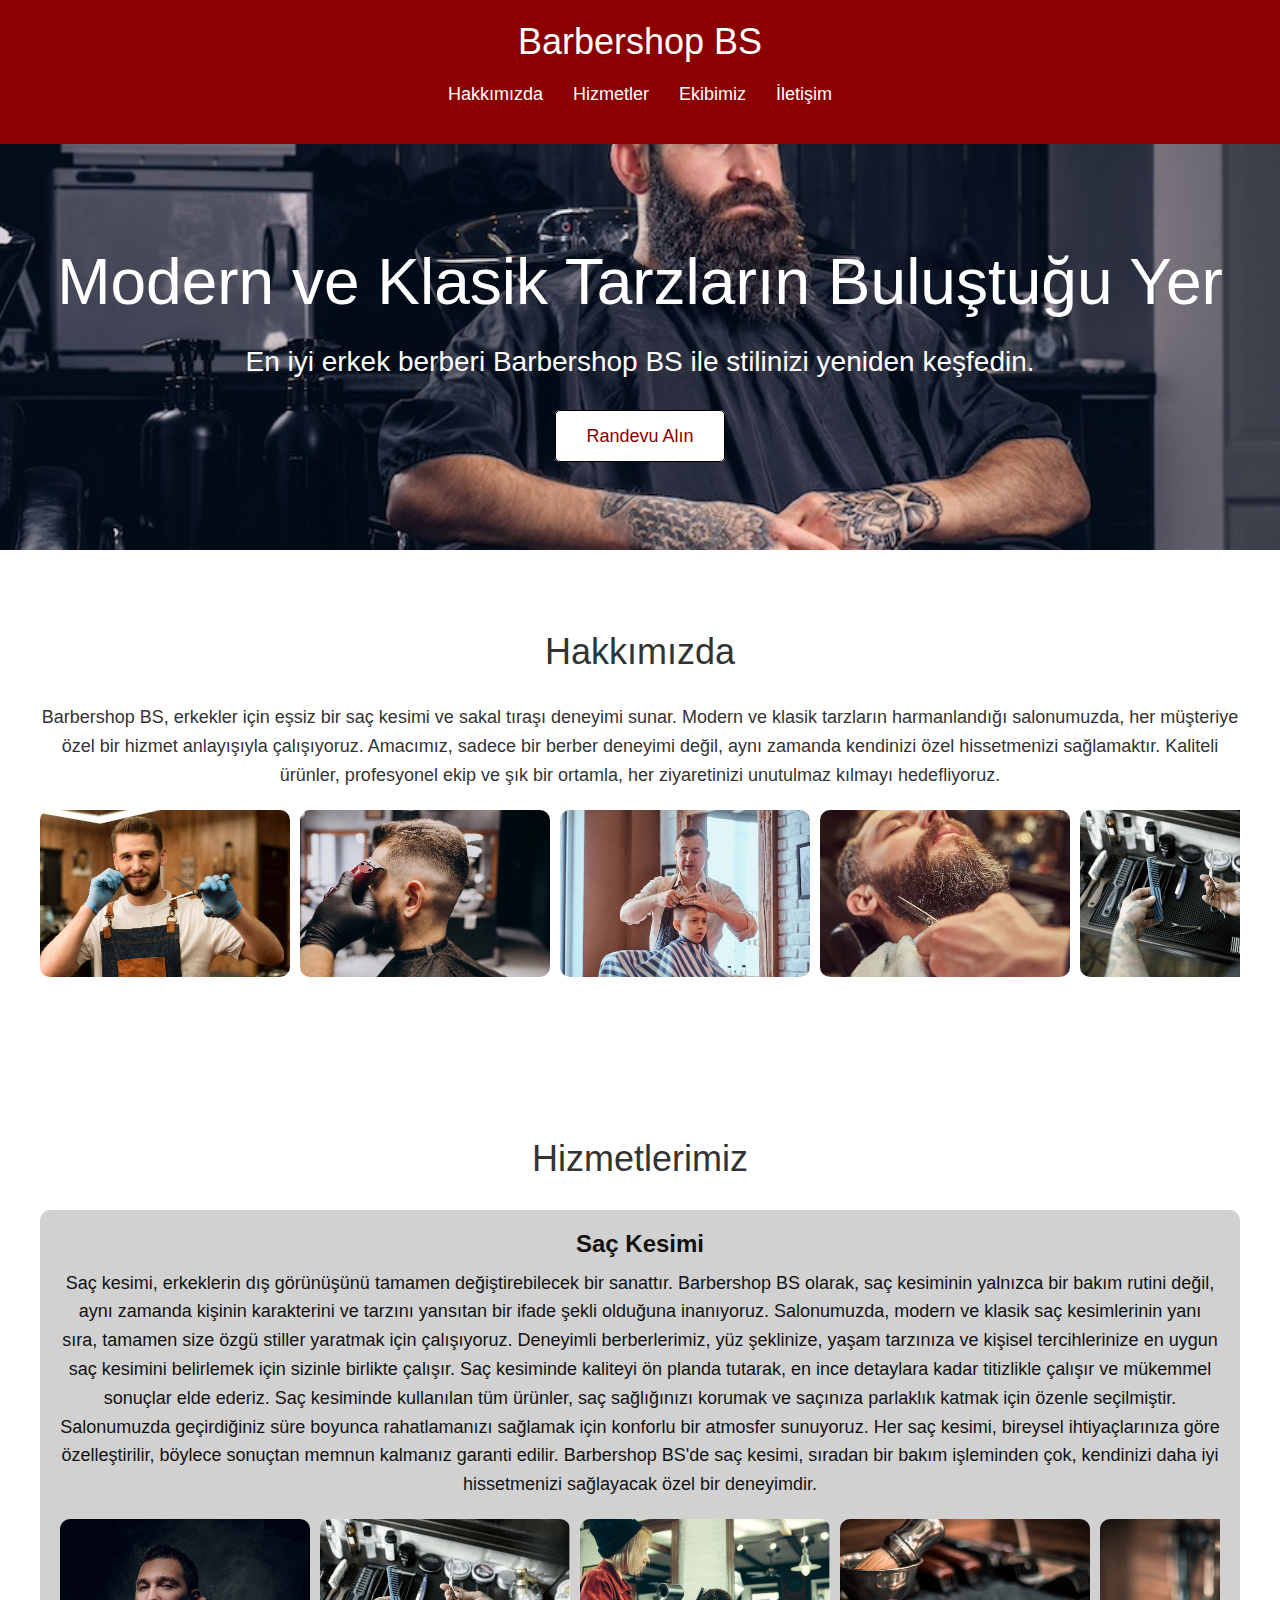
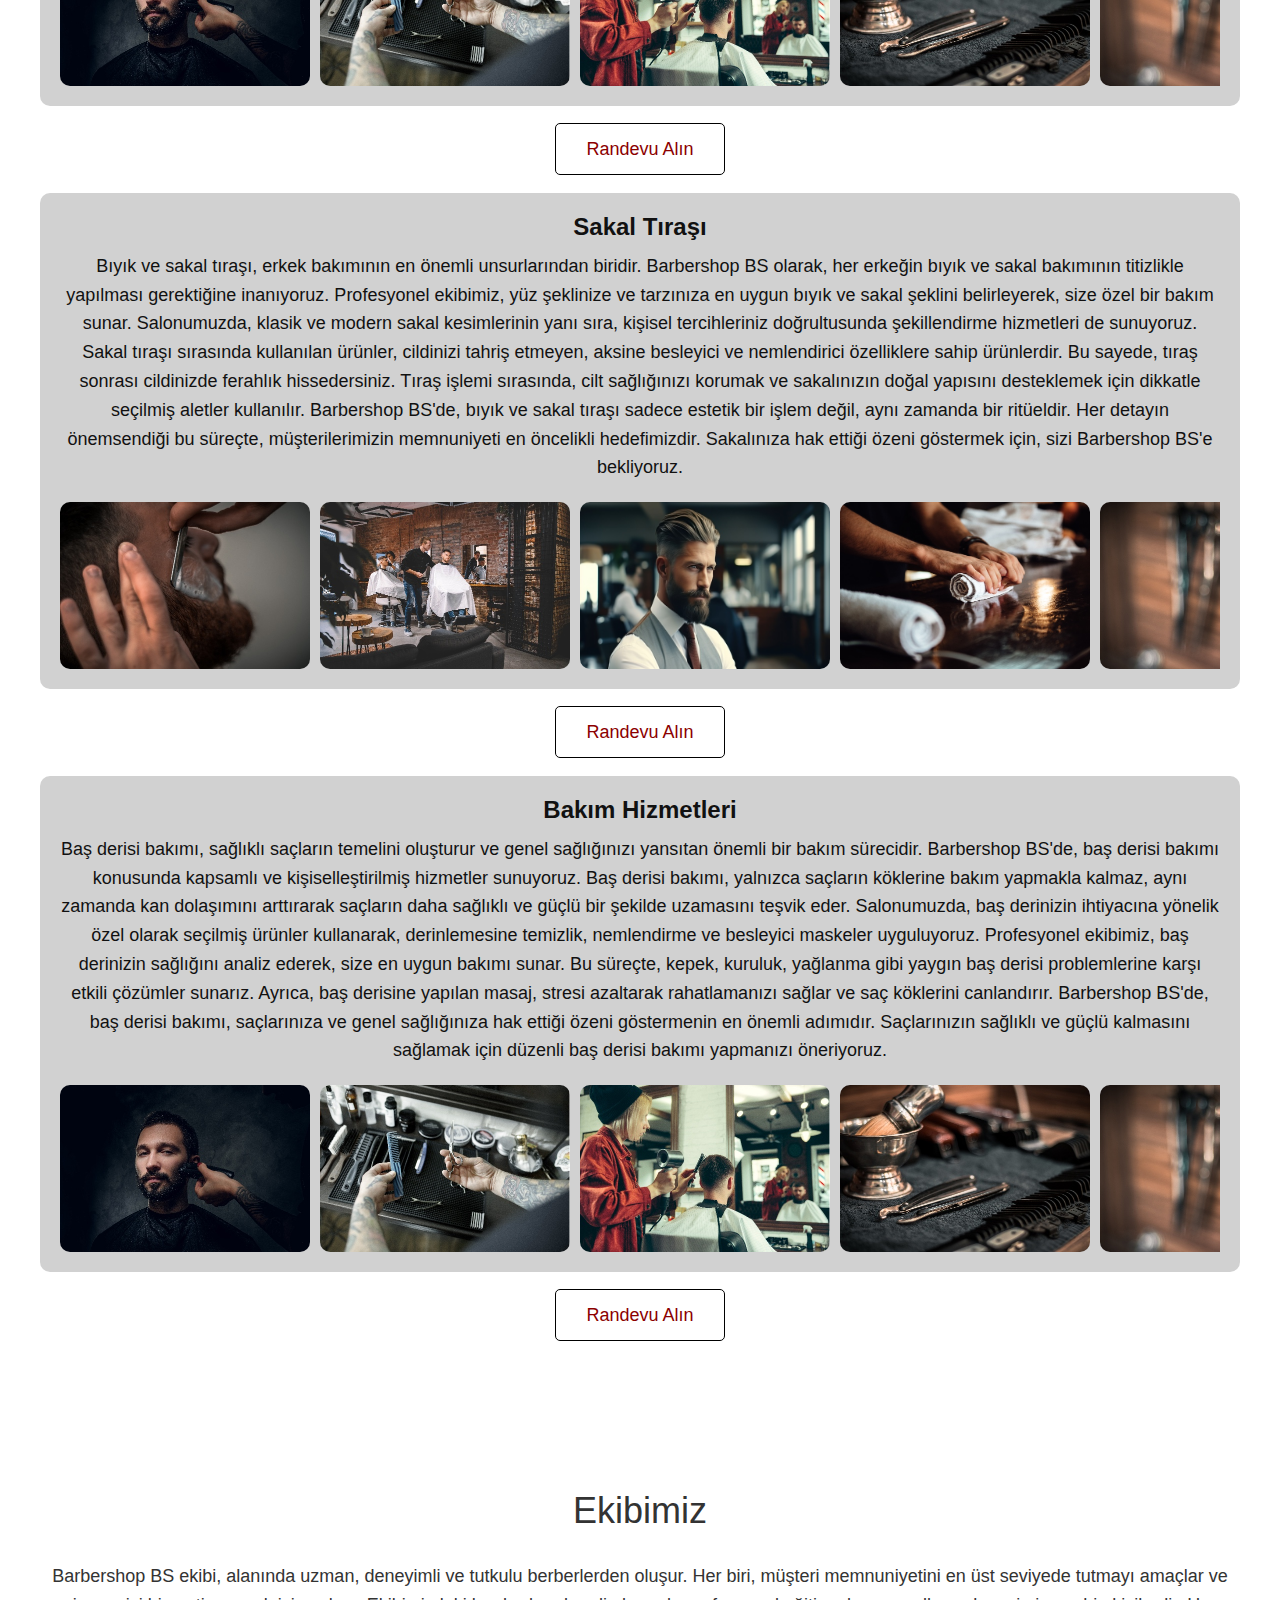
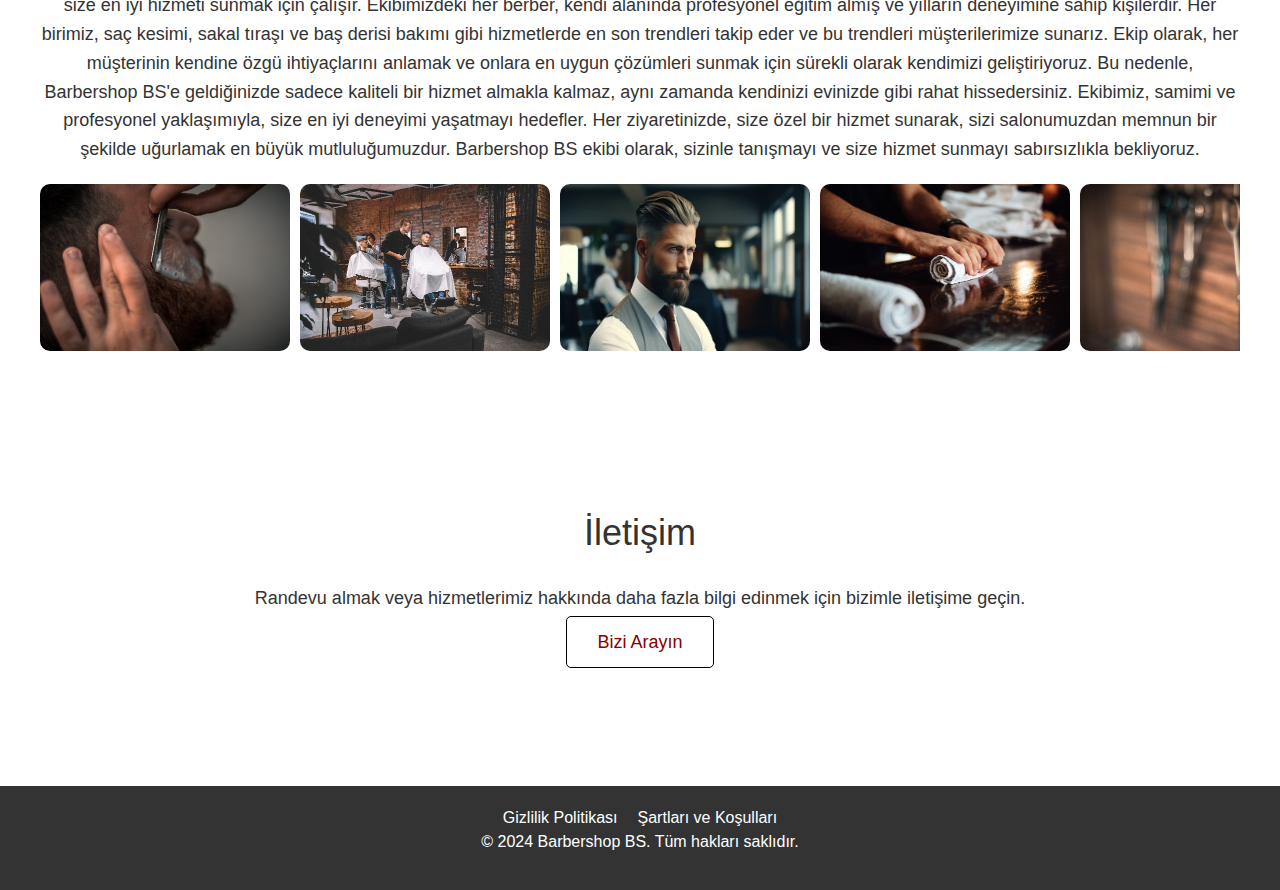
<file: index.html>
<!DOCTYPE html>
<html lang="tr">

<head>
    <meta charset="UTF-8">
    <meta name="viewport" content="width=device-width, initial-scale=1.0">
    <meta name="description"
          content="Barbershop BS, erkekler için modern ve klasik saç kesimleri, sakal tıraşı ve bakım hizmetleri sunan en iyi berber. Kaliteli hizmet, profesyonel ekip ve şık atmosferle müşteri memnuniyetini garanti ediyoruz.">
    <meta name="keywords" content="Barbershop BS, Erkek Berberi, Saç Kesimi, Sakal Tıraşı, Erkek Bakımı">
    <title>Barbershop BS - En İyi Erkek Berberi | Modern ve Klasik Tarzlar</title>
    <link rel="apple-touch-icon" sizes="180x180" href="favicon/apple-touch-icon.png">
    <link rel="icon" type="image/png" sizes="32x32" href="favicon/favicon-32x32.png">
    <link rel="icon" type="image/png" sizes="16x16" href="favicon/favicon-16x16.png">
    <link rel="manifest" href="favicon/site.webmanifest">
    <link rel="stylesheet" href="css/bootstrap.min.css">
    <link rel="stylesheet" href="css/style.css">
</head>

<body>
<header class="header">
    <div class="container">
        <a href="index.html"><h1>Barbershop BS</h1></a>
        <nav class="navbar">
            <ul>
                <li><a href="#about">Hakkımızda</a></li>
                <li><a href="#services">Hizmetler</a></li>
                <li><a href="#team">Ekibimiz</a></li>
                <li><a href="#contact">İletişim</a></li>
            </ul>
        </nav>
    </div>
</header>

<section class="hero">
    <div class="container">
        <h2>Modern ve Klasik Tarzların Buluştuğu Yer</h2>
        <p>En iyi erkek berberi Barbershop BS ile stilinizi yeniden keşfedin.</p>
        <a href="form.html" class="cta-btn">Randevu Alın</a>
    </div>
</section>

<section id="about" class="about">
    <div class="container">
        <h2>Hakkımızda</h2>
        <p>Barbershop BS, erkekler için eşsiz bir saç kesimi ve sakal tıraşı deneyimi sunar. Modern ve klasik tarzların
            harmanlandığı salonumuzda, her müşteriye özel bir hizmet anlayışıyla çalışıyoruz. Amacımız, sadece bir
            berber deneyimi değil, aynı zamanda kendinizi özel hissetmenizi sağlamaktır. Kaliteli ürünler, profesyonel
            ekip ve şık bir ortamla, her ziyaretinizi unutulmaz kılmayı hedefliyoruz.</p>
        <div class="gallery">
            <img src="img/2.jpg" alt="Gallery Image 1">
            <img src="img/3.jpg" alt="Gallery Image 2">
            <img src="img/4.jpg" alt="Gallery Image 3">
            <img src="img/5.jpg" alt="Gallery Image 1">
            <img src="img/10.jpg" alt="Gallery Image 2">
            <img src="img/6.jpg" alt="Gallery Image 3">

        </div>
    </div>
</section>

<section id="services" class="services">
    <div class="container">
        <h2>Hizmetlerimiz</h2>
        <div class="service-item">
            <h3>Saç Kesimi</h3>
            <p>Saç kesimi, erkeklerin dış görünüşünü tamamen değiştirebilecek bir sanattır. Barbershop BS olarak, saç
                kesiminin yalnızca bir bakım rutini değil, aynı zamanda kişinin karakterini ve tarzını yansıtan bir
                ifade şekli olduğuna inanıyoruz. Salonumuzda, modern ve klasik saç kesimlerinin yanı sıra, tamamen size
                özgü stiller yaratmak için çalışıyoruz. Deneyimli berberlerimiz, yüz şeklinize, yaşam tarzınıza ve
                kişisel tercihlerinize en uygun saç kesimini belirlemek için sizinle birlikte çalışır. Saç kesiminde
                kaliteyi ön planda tutarak, en ince detaylara kadar titizlikle çalışır ve mükemmel sonuçlar elde ederiz.
                Saç kesiminde kullanılan tüm ürünler, saç sağlığınızı korumak ve saçınıza parlaklık katmak için özenle
                seçilmiştir. Salonumuzda geçirdiğiniz süre boyunca rahatlamanızı sağlamak için konforlu bir atmosfer
                sunuyoruz. Her saç kesimi, bireysel ihtiyaçlarınıza göre özelleştirilir, böylece sonuçtan memnun
                kalmanız garanti edilir. Barbershop BS'de saç kesimi, sıradan bir bakım işleminden çok, kendinizi daha
                iyi hissetmenizi sağlayacak özel bir deneyimdir.</p>
            <div class="gallery">
                <img src="img/7.jpg" alt="Gallery Image 1">
                <img src="img/10.jpg" alt="Gallery Image 2">
                <img src="img/11.jpg" alt="Gallery Image 3">
                <img src="img/12.jpg" alt="Gallery Image 1">
                <img src="img/13.jpg" alt="Gallery Image 2">
                <img src="img/7.jpg" alt="Gallery Image 3">
            </div>
        </div>
        <a href="tariffs.html" class="cta-btn">Randevu Alın</a>

        <div class="service-item">
            <h3>Sakal Tıraşı</h3>
            <p>Bıyık ve sakal tıraşı, erkek bakımının en önemli unsurlarından biridir. Barbershop BS olarak, her erkeğin
                bıyık ve sakal bakımının titizlikle yapılması gerektiğine inanıyoruz. Profesyonel ekibimiz, yüz
                şeklinize ve tarzınıza en uygun bıyık ve sakal şeklini belirleyerek, size özel bir bakım sunar.
                Salonumuzda, klasik ve modern sakal kesimlerinin yanı sıra, kişisel tercihleriniz doğrultusunda
                şekillendirme hizmetleri de sunuyoruz. Sakal tıraşı sırasında kullanılan ürünler, cildinizi tahriş
                etmeyen, aksine besleyici ve nemlendirici özelliklere sahip ürünlerdir. Bu sayede, tıraş sonrası
                cildinizde ferahlık hissedersiniz. Tıraş işlemi sırasında, cilt sağlığınızı korumak ve sakalınızın doğal
                yapısını desteklemek için dikkatle seçilmiş aletler kullanılır. Barbershop BS'de, bıyık ve sakal tıraşı
                sadece estetik bir işlem değil, aynı zamanda bir ritüeldir. Her detayın önemsendiği bu süreçte,
                müşterilerimizin memnuniyeti en öncelikli hedefimizdir. Sakalınıza hak ettiği özeni göstermek için, sizi
                Barbershop BS'e bekliyoruz.</p>
            <div class="gallery">
                <img src="img/14.jpg" alt="Gallery Image 1">
                <img src="img/15.jpg" alt="Gallery Image 2">
                <img src="img/16.jpg" alt="Gallery Image 3">
                <img src="img/17.jpg" alt="Gallery Image 1">
                <img src="img/13.jpg" alt="Gallery Image 2">
                <img src="img/11.jpg" alt="Gallery Image 3">
            </div>
        </div>
        <a href="tariffs.html" class="cta-btn">Randevu Alın</a>

        <div class="service-item">
            <h3>Bakım Hizmetleri</h3>
            <p>Baş derisi bakımı, sağlıklı saçların temelini oluşturur ve genel sağlığınızı yansıtan önemli bir bakım
                sürecidir. Barbershop BS'de, baş derisi bakımı konusunda kapsamlı ve kişiselleştirilmiş hizmetler
                sunuyoruz. Baş derisi bakımı, yalnızca saçların köklerine bakım yapmakla kalmaz, aynı zamanda kan
                dolaşımını arttırarak saçların daha sağlıklı ve güçlü bir şekilde uzamasını teşvik eder. Salonumuzda,
                baş derinizin ihtiyacına yönelik özel olarak seçilmiş ürünler kullanarak, derinlemesine temizlik,
                nemlendirme ve besleyici maskeler uyguluyoruz. Profesyonel ekibimiz, baş derinizin sağlığını analiz
                ederek, size en uygun bakımı sunar. Bu süreçte, kepek, kuruluk, yağlanma gibi yaygın baş derisi
                problemlerine karşı etkili çözümler sunarız. Ayrıca, baş derisine yapılan masaj, stresi azaltarak
                rahatlamanızı sağlar ve saç köklerini canlandırır. Barbershop BS'de, baş derisi bakımı, saçlarınıza ve
                genel sağlığınıza hak ettiği özeni göstermenin en önemli adımıdır. Saçlarınızın sağlıklı ve güçlü
                kalmasını sağlamak için düzenli baş derisi bakımı yapmanızı öneriyoruz.</p>
            <div class="gallery">
                <img src="img/7.jpg" alt="Gallery Image 1">
                <img src="img/10.jpg" alt="Gallery Image 2">
                <img src="img/11.jpg" alt="Gallery Image 3">
                <img src="img/12.jpg" alt="Gallery Image 1">
                <img src="img/13.jpg" alt="Gallery Image 2">
                <img src="img/7.jpg" alt="Gallery Image 3">
            </div>
        </div>
        <a href="tariffs.html" class="cta-btn">Randevu Alın</a>
    </div>
</section>

<section id="team" class="team">
    <div class="container">
        <h2>Ekibimiz</h2>
        <p>Barbershop BS ekibi, alanında uzman, deneyimli ve tutkulu berberlerden oluşur. Her biri, müşteri
            memnuniyetini en üst seviyede tutmayı amaçlar ve size en iyi hizmeti sunmak için çalışır. Ekibimizdeki her
            berber, kendi alanında profesyonel eğitim almış ve yılların deneyimine sahip kişilerdir. Her birimiz, saç
            kesimi, sakal tıraşı ve baş derisi bakımı gibi hizmetlerde en son trendleri takip eder ve bu trendleri
            müşterilerimize sunarız. Ekip olarak, her müşterinin kendine özgü ihtiyaçlarını anlamak ve onlara en uygun
            çözümleri sunmak için sürekli olarak kendimizi geliştiriyoruz. Bu nedenle, Barbershop BS'e geldiğinizde
            sadece kaliteli bir hizmet almakla kalmaz, aynı zamanda kendinizi evinizde gibi rahat hissedersiniz.
            Ekibimiz, samimi ve profesyonel yaklaşımıyla, size en iyi deneyimi yaşatmayı hedefler. Her ziyaretinizde,
            size özel bir hizmet sunarak, sizi salonumuzdan memnun bir şekilde uğurlamak en büyük mutluluğumuzdur.
            Barbershop BS ekibi olarak, sizinle tanışmayı ve size hizmet sunmayı sabırsızlıkla bekliyoruz.</p>
        <div class="gallery">
            <img src="img/14.jpg" alt="Gallery Image 1">
            <img src="img/15.jpg" alt="Gallery Image 2">
            <img src="img/16.jpg" alt="Gallery Image 3">
            <img src="img/17.jpg" alt="Gallery Image 1">
            <img src="img/13.jpg" alt="Gallery Image 2">
            <img src="img/11.jpg" alt="Gallery Image 3">
        </div>
    </div>
</section>

<section id="contact" class="contact">
    <div class="container">
        <h2>İletişim</h2>
        <p>Randevu almak veya hizmetlerimiz hakkında daha fazla bilgi edinmek için bizimle iletişime geçin.</p>
        <a href="form.html" class="cta-btn">Bizi Arayın</a>
    </div>
</section>

<footer class="footer">
    <div class="container">
        <div class="d-flex justify-content-center">
            <a href="policy.html">Gizlilik Politikası</a>
            <a href="terms.html">Şartları ve Koşulları</a>
        </div>
        <p>&copy; 2024 Barbershop BS. Tüm hakları saklıdır.</p>
    </div>
</footer>
</body>
<script type="application/ld+json">
    {
        "@context": "https://schema.org",
        "@type": "Organization",
        "name": "Barbershop BS",
        "url": "",
        "logo": "/img/logo.png"
    }
</script>
<script type="application/ld+json">
    {
        "@context": "https://schema.org",
        "@type": "WPHeader",
        "headline": "Barbershop BS",
        "description": "Barbershop BS, erkekler için modern ve klasik saç kesimleri, sakal tıraşı ve bakım hizmetleri sunan en iyi berber. Kaliteli hizmet, profesyonel ekip ve şık atmosferle müşteri memnuniyetini garanti ediyoruz.",
        "url": "",
        "publisher": {
            "@type": "Organization",
            "name": "Barbershop BS",
            "logo": {
                "@type": "ImageObject",
                "url": "/img/logo.png"
            }
        }
    }
</script>
<script type="application/ld+json">
    {
        "@context": "https://schema.org",
        "@type": "WebPage",
        "name": "Barbershop BS",
        "description": "Barbershop BS, erkekler için modern ve klasik saç kesimleri, sakal tıraşı ve bakım hizmetleri sunan en iyi berber. Kaliteli hizmet, profesyonel ekip ve şık atmosferle müşteri memnuniyetini garanti ediyoruz.",
        "publisher": {
            "@type": "Organization",
            "name": "Barbershop BS"
        },
        "license": "A license document that applies to this content, typically indicated by URL"
    }
</script>
<script type="application/ld+json">
    {
        "@context": "https://schema.org",
        "@type": "SiteNavigationElement",
        "name": "Main Navigation",
        "url": "",
        "hasPart": [
            {
                "@type": "WebPage",
                "name": "Home",
                "url": ""
            },
            {
                "@type": "WebPage",
                "name": "Tariffs",
                "url": "/tariffs.html"
            },
            {
                "@type": "WebPage",
                "name": "Form",
                "url": "/form.html"
            },
            {
                "@type": "WebPage",
                "name": "Privacy Policy",
                "url": "/policy.html"
            },
            {
                "@type": "WebPage",
                "name": "Terms of use",
                "url": "/terms.html"
            }
        ]
    }
</script>
</html>
</file>
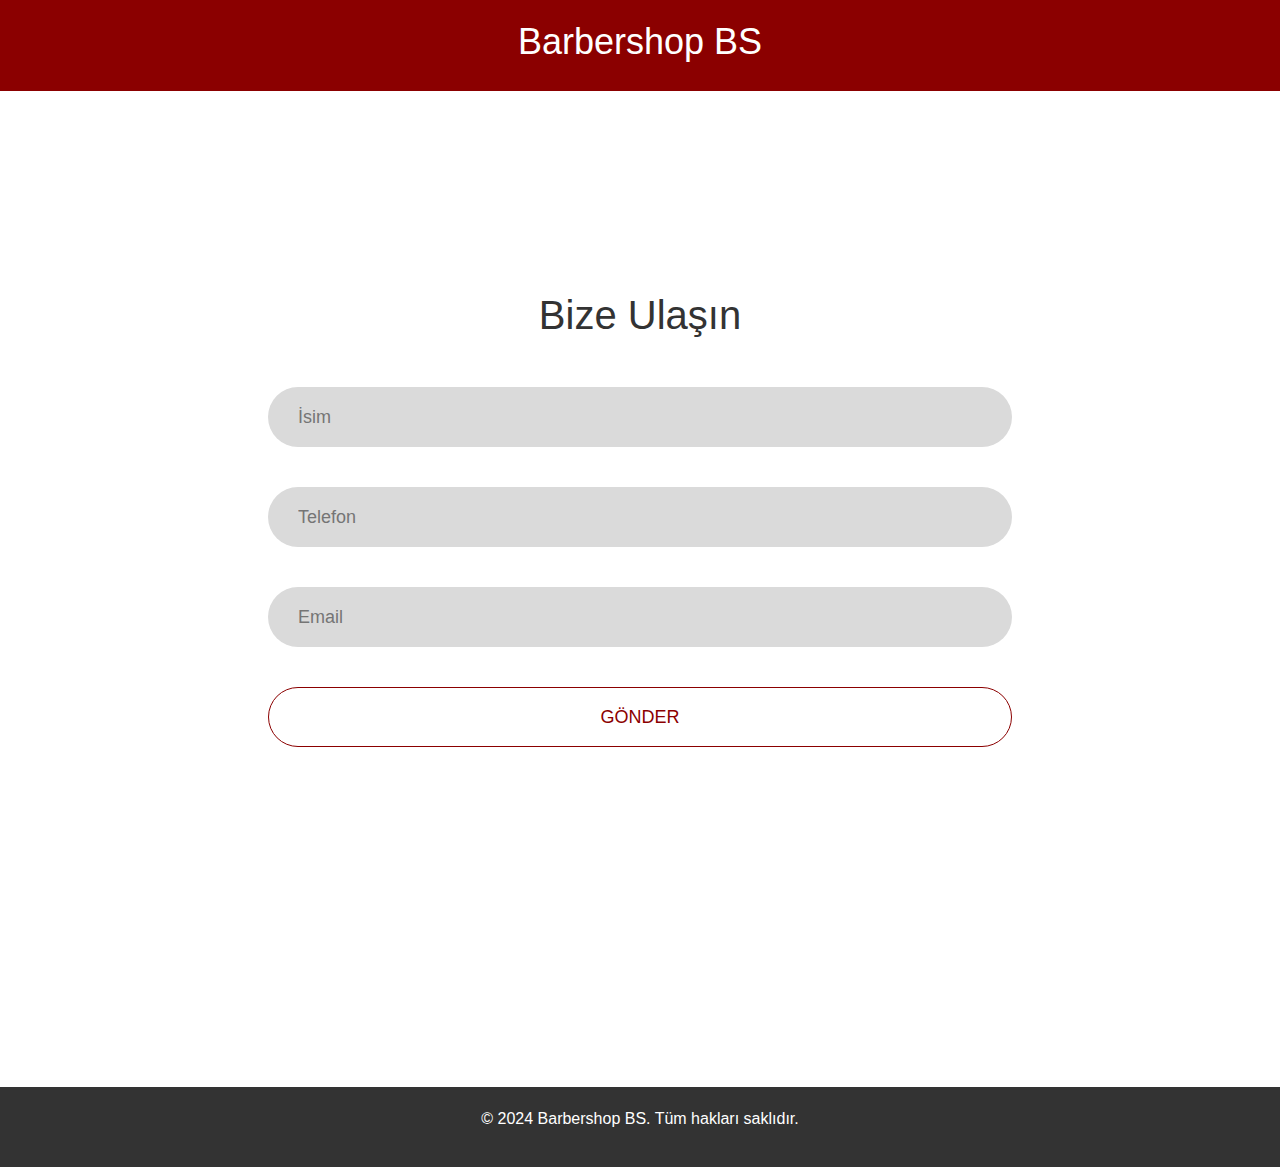
<file: form.html>
<!DOCTYPE html>
<html lang="tr">

<head>
    <meta charset="UTF-8">
    <meta name="viewport" content="width=device-width, initial-scale=1.0">
    <meta name="description"
          content="Barbershop BS, erkekler için modern ve klasik saç kesimleri, sakal tıraşı ve bakım hizmetleri sunan en iyi berber. Kaliteli hizmet, profesyonel ekip ve şık atmosferle müşteri memnuniyetini garanti ediyoruz.">
    <meta name="keywords" content="Barbershop BS, Erkek Berberi, Saç Kesimi, Sakal Tıraşı, Erkek Bakımı">
    <title>Barbershop BS - En İyi Erkek Berberi | Modern ve Klasik Tarzlar</title>
    <link rel="apple-touch-icon" sizes="180x180" href="favicon/apple-touch-icon.png">
    <link rel="icon" type="image/png" sizes="32x32" href="favicon/favicon-32x32.png">
    <link rel="icon" type="image/png" sizes="16x16" href="favicon/favicon-16x16.png">
    <link rel="manifest" href="favicon/site.webmanifest">
    <link rel="stylesheet" href="css/bootstrap.min.css">
    <link rel="stylesheet" href="css/style.css">
</head>

<body>
<header class="header">
    <div class="container">
        <a href="index.html"><h1>Barbershop BS</h1></a>
    </div>
</header>

<section id="services" class="services tariffs">
    <div class="container">
        <h1 class="check_text text-center">Bize Ulaşın</h1>
        <div class="contact_section2">
            <div class="form-contact">
                <div id="successMessage" class="success_message" style="display: none;">İstek başarıyla gönderildi!</div>
                <form id="contactForm">
                    <div class="input_wrapper">
                        <input type="text" class="address_text" placeholder="İsim" name="name" required>
                    </div>
                    <div class="input_wrapper">
                        <input type="tel" class="address_text" placeholder="Telefon" name="telephone" required>
                    </div>
                    <div class="input_wrapper">
                        <input type="email" class="address_text" placeholder="Email" name="email" required>
                    </div>
                    <button type="submit" class="sub_bt">GÖNDER</button>
                </form>
            </div>
        </div>
    </div>
</section>

<footer class="footer">
    <div class="container">
        <p>&copy; 2024 Barbershop BS. Tüm hakları saklıdır.</p>
    </div>
</footer>
</body>
<script type="application/ld+json">
    {
        "@context": "https://schema.org",
        "@type": "Organization",
        "name": "Barbershop BS",
        "url": "",
        "logo": "/img/logo.png"
    }
</script>
<script type="application/ld+json">
    {
        "@context": "https://schema.org",
        "@type": "WPHeader",
        "headline": "Barbershop BS",
        "description": "Barbershop BS, erkekler için modern ve klasik saç kesimleri, sakal tıraşı ve bakım hizmetleri sunan en iyi berber. Kaliteli hizmet, profesyonel ekip ve şık atmosferle müşteri memnuniyetini garanti ediyoruz.",
        "url": "",
        "publisher": {
            "@type": "Organization",
            "name": "Barbershop BS",
            "logo": {
                "@type": "ImageObject",
                "url": "/img/logo.png"
            }
        }
    }
</script>
<script type="application/ld+json">
    {
        "@context": "https://schema.org",
        "@type": "WebPage",
        "name": "Barbershop BS",
        "description": "Barbershop BS, erkekler için modern ve klasik saç kesimleri, sakal tıraşı ve bakım hizmetleri sunan en iyi berber. Kaliteli hizmet, profesyonel ekip ve şık atmosferle müşteri memnuniyetini garanti ediyoruz.",
        "publisher": {
            "@type": "Organization",
            "name": "Barbershop BS"
        },
        "license": "A license document that applies to this content, typically indicated by URL"
    }
</script>
<script type="application/ld+json">
    {
        "@context": "https://schema.org",
        "@type": "SiteNavigationElement",
        "name": "Main Navigation",
        "url": "",
        "hasPart": [
            {
                "@type": "WebPage",
                "name": "Home",
                "url": ""
            },
            {
                "@type": "WebPage",
                "name": "Tariffs",
                "url": "/tariffs.html"
            },
            {
                "@type": "WebPage",
                "name": "Form",
                "url": "/form.html"
            },
            {
                "@type": "WebPage",
                "name": "Privacy Policy",
                "url": "/policy.html"
            },
            {
                "@type": "WebPage",
                "name": "Terms of use",
                "url": "/terms.html"
            }
        ]
    }
</script>
</html>
</file>
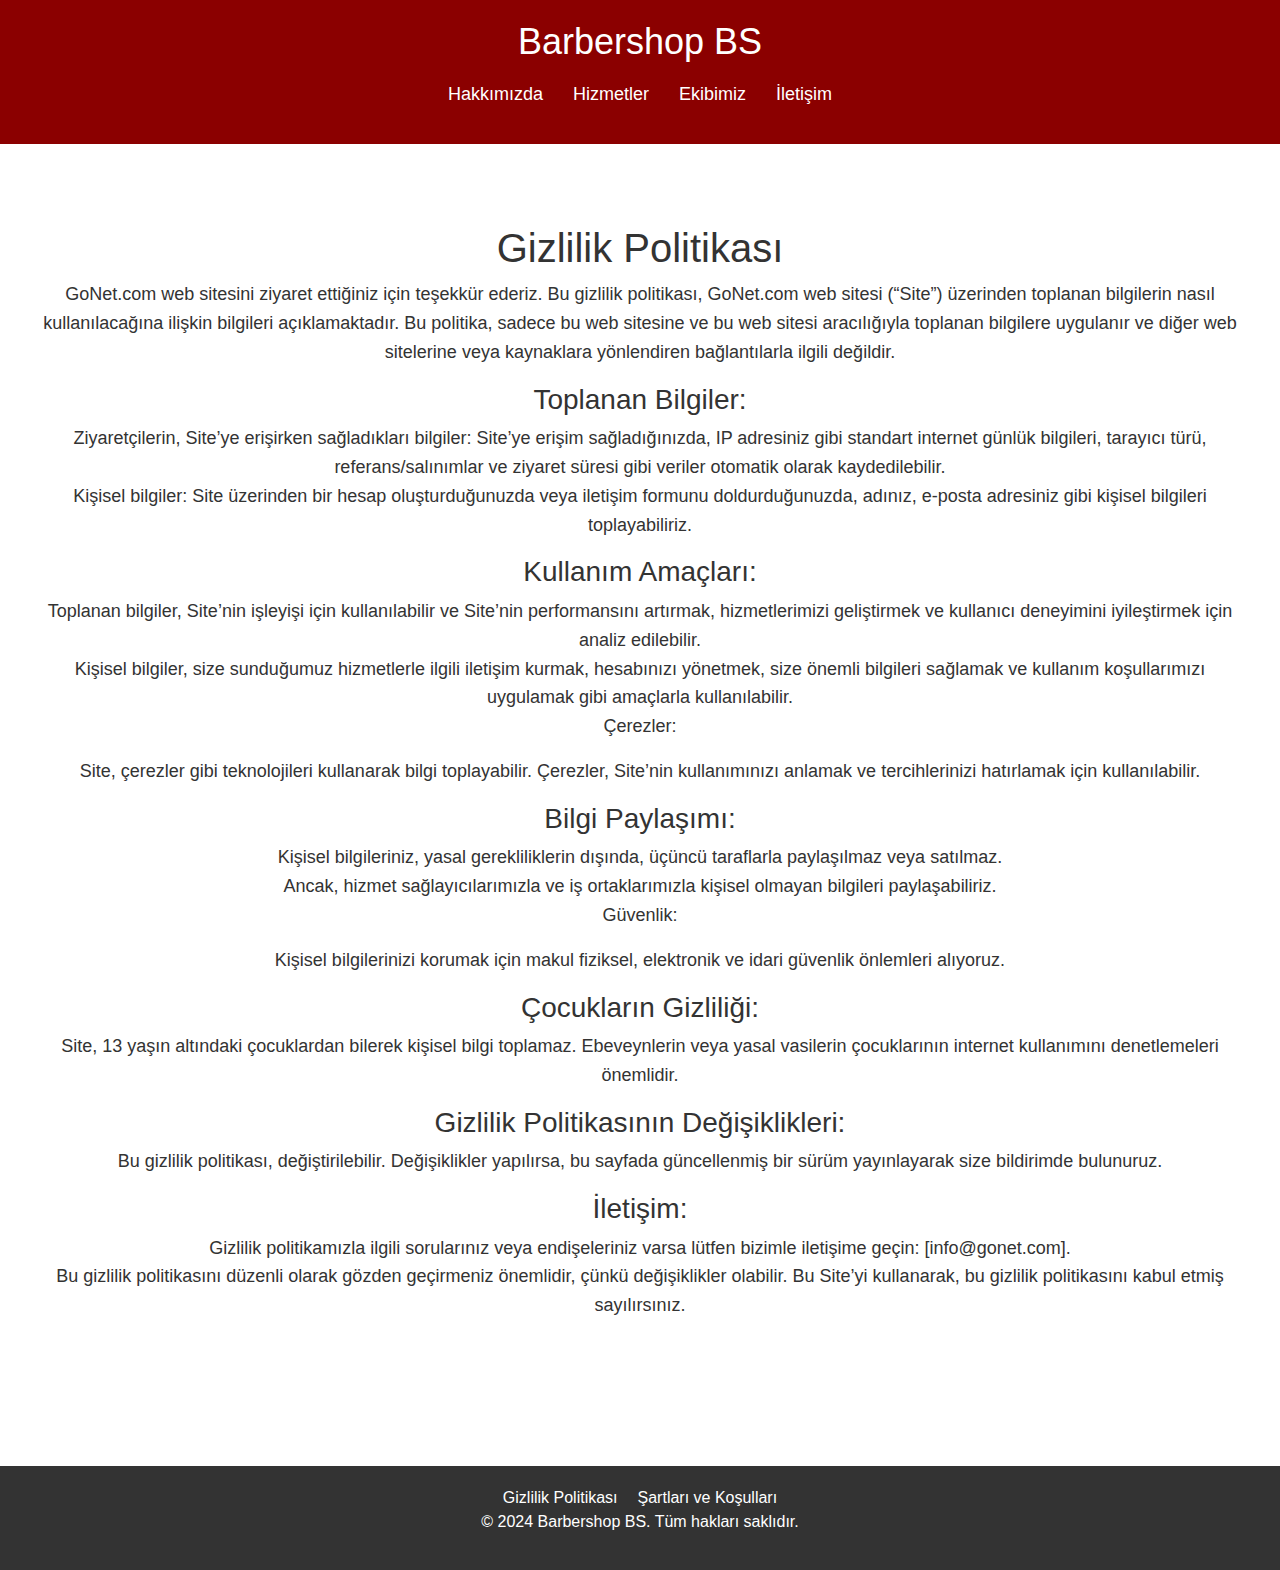
<file: policy.html>
<!DOCTYPE html>
<html lang="tr">

<head>
    <meta charset="UTF-8">
    <meta name="viewport" content="width=device-width, initial-scale=1.0">
    <meta name="description"
          content="Barbershop BS, erkekler için modern ve klasik saç kesimleri, sakal tıraşı ve bakım hizmetleri sunan en iyi berber. Kaliteli hizmet, profesyonel ekip ve şık atmosferle müşteri memnuniyetini garanti ediyoruz.">
    <meta name="keywords" content="Barbershop BS, Erkek Berberi, Saç Kesimi, Sakal Tıraşı, Erkek Bakımı">
    <title>Barbershop BS - En İyi Erkek Berberi | Modern ve Klasik Tarzlar</title>
    <link rel="apple-touch-icon" sizes="180x180" href="favicon/apple-touch-icon.png">
    <link rel="icon" type="image/png" sizes="32x32" href="favicon/favicon-32x32.png">
    <link rel="icon" type="image/png" sizes="16x16" href="favicon/favicon-16x16.png">
    <link rel="manifest" href="favicon/site.webmanifest">
    <link rel="stylesheet" href="css/bootstrap.min.css">
    <link rel="stylesheet" href="css/style.css">
</head>

<body>
<header class="header">
    <div class="container">
        <a href="index.html"><h1>Barbershop BS</h1></a>
        <nav class="navbar">
            <ul>
                <li><a href="index.html#about">Hakkımızda</a></li>
                <li><a href="index.html#services">Hizmetler</a></li>
                <li><a href="index.html#team">Ekibimiz</a></li>
                <li><a href="index.html#contact">İletişim</a></li>
            </ul>
        </nav>
    </div>
</header>

<section class="about">
    <div class="container">
        <h1>Gizlilik Politikası</h1>
        <p>
            GoNet.com web sitesini ziyaret ettiğiniz için teşekkür ederiz. Bu gizlilik politikası,
            GoNet.com web sitesi (“Site”) üzerinden toplanan bilgilerin nasıl kullanılacağına ilişkin
            bilgileri açıklamaktadır. Bu politika, sadece bu web sitesine ve bu web sitesi aracılığıyla toplanan
            bilgilere uygulanır ve diğer web sitelerine veya kaynaklara yönlendiren bağlantılarla ilgili değildir.</p>
        <h3>
            Toplanan Bilgiler:</h3>
        <p>
            Ziyaretçilerin, Site’ye erişirken sağladıkları bilgiler: Site’ye erişim sağladığınızda, IP adresiniz gibi
            standart internet günlük bilgileri, tarayıcı türü, referans/salınımlar ve ziyaret süresi gibi veriler
            otomatik olarak kaydedilebilir.<br>Kişisel bilgiler: Site üzerinden bir hesap oluşturduğunuzda veya iletişim
            formunu doldurduğunuzda, adınız, e-posta adresiniz gibi kişisel bilgileri toplayabiliriz.<br>
        </p>
        <h3>Kullanım Amaçları:</h3>
        <p>
            Toplanan bilgiler, Site’nin işleyişi için kullanılabilir ve Site’nin performansını artırmak, hizmetlerimizi
            geliştirmek ve kullanıcı deneyimini iyileştirmek için analiz edilebilir.<br>Kişisel bilgiler, size
            sunduğumuz hizmetlerle ilgili iletişim kurmak, hesabınızı yönetmek, size önemli bilgileri sağlamak ve
            kullanım koşullarımızı uygulamak gibi amaçlarla kullanılabilir.<br>Çerezler:</p>
        <p>
            Site, çerezler gibi teknolojileri kullanarak bilgi toplayabilir. Çerezler, Site’nin kullanımınızı anlamak ve
            tercihlerinizi hatırlamak için kullanılabilir.<br></p>
        <h3>Bilgi Paylaşımı:</h3>
        <p>
            Kişisel bilgileriniz, yasal gerekliliklerin dışında, üçüncü taraflarla paylaşılmaz veya satılmaz.<br>Ancak,
            hizmet sağlayıcılarımızla ve iş ortaklarımızla kişisel olmayan bilgileri paylaşabiliriz.<br>Güvenlik:</p>
        <p>
            Kişisel bilgilerinizi korumak için makul fiziksel, elektronik ve idari güvenlik önlemleri alıyoruz.<br></p>
        <h3>Çocukların Gizliliği:</h3>
        <p>
            Site, 13 yaşın altındaki çocuklardan bilerek kişisel bilgi toplamaz. Ebeveynlerin veya yasal vasilerin
            çocuklarının internet kullanımını denetlemeleri önemlidir.<br></p>
        <h3>Gizlilik Politikasının Değişiklikleri:</h3>
        <p>
            Bu gizlilik politikası, değiştirilebilir. Değişiklikler yapılırsa, bu sayfada güncellenmiş bir sürüm
            yayınlayarak size bildirimde bulunuruz.<br></p>
        <h3>İletişim:</h3>
        <p>
            Gizlilik politikamızla ilgili sorularınız veya endişeleriniz varsa lütfen bizimle iletişime geçin:
            [info@gonet.com].<br>Bu gizlilik politikasını düzenli olarak gözden geçirmeniz önemlidir, çünkü
            değişiklikler
            olabilir. Bu Site’yi kullanarak, bu gizlilik politikasını kabul etmiş sayılırsınız.</p>
    </div>
</section>

<footer class="footer">
    <div class="container">
        <div class="d-flex justify-content-center">
            <a href="policy.html">Gizlilik Politikası</a>
            <a href="terms.html">Şartları ve Koşulları</a>
        </div>
        <p>&copy; 2024 Barbershop BS. Tüm hakları saklıdır.</p>
    </div>
</footer>
</body>
<script type="application/ld+json">
    {
        "@context": "https://schema.org",
        "@type": "Organization",
        "name": "Barbershop BS",
        "url": "",
        "logo": "/img/logo.png"
    }
</script>
<script type="application/ld+json">
    {
        "@context": "https://schema.org",
        "@type": "WPHeader",
        "headline": "Barbershop BS",
        "description": "Barbershop BS, erkekler için modern ve klasik saç kesimleri, sakal tıraşı ve bakım hizmetleri sunan en iyi berber. Kaliteli hizmet, profesyonel ekip ve şık atmosferle müşteri memnuniyetini garanti ediyoruz.",
        "url": "",
        "publisher": {
            "@type": "Organization",
            "name": "Barbershop BS",
            "logo": {
                "@type": "ImageObject",
                "url": "/img/logo.png"
            }
        }
    }
</script>
<script type="application/ld+json">
    {
        "@context": "https://schema.org",
        "@type": "WebPage",
        "name": "Barbershop BS",
        "description": "Barbershop BS, erkekler için modern ve klasik saç kesimleri, sakal tıraşı ve bakım hizmetleri sunan en iyi berber. Kaliteli hizmet, profesyonel ekip ve şık atmosferle müşteri memnuniyetini garanti ediyoruz.",
        "publisher": {
            "@type": "Organization",
            "name": "Barbershop BS"
        },
        "license": "A license document that applies to this content, typically indicated by URL"
    }
</script>
<script type="application/ld+json">
    {
        "@context": "https://schema.org",
        "@type": "SiteNavigationElement",
        "name": "Main Navigation",
        "url": "",
        "hasPart": [
            {
                "@type": "WebPage",
                "name": "Home",
                "url": ""
            },
            {
                "@type": "WebPage",
                "name": "Tariffs",
                "url": "/tariffs.html"
            },
            {
                "@type": "WebPage",
                "name": "Form",
                "url": "/form.html"
            },
            {
                "@type": "WebPage",
                "name": "Privacy Policy",
                "url": "/policy.html"
            },
            {
                "@type": "WebPage",
                "name": "Terms of use",
                "url": "/terms.html"
            }
        ]
    }
</script>
</html>
</file>
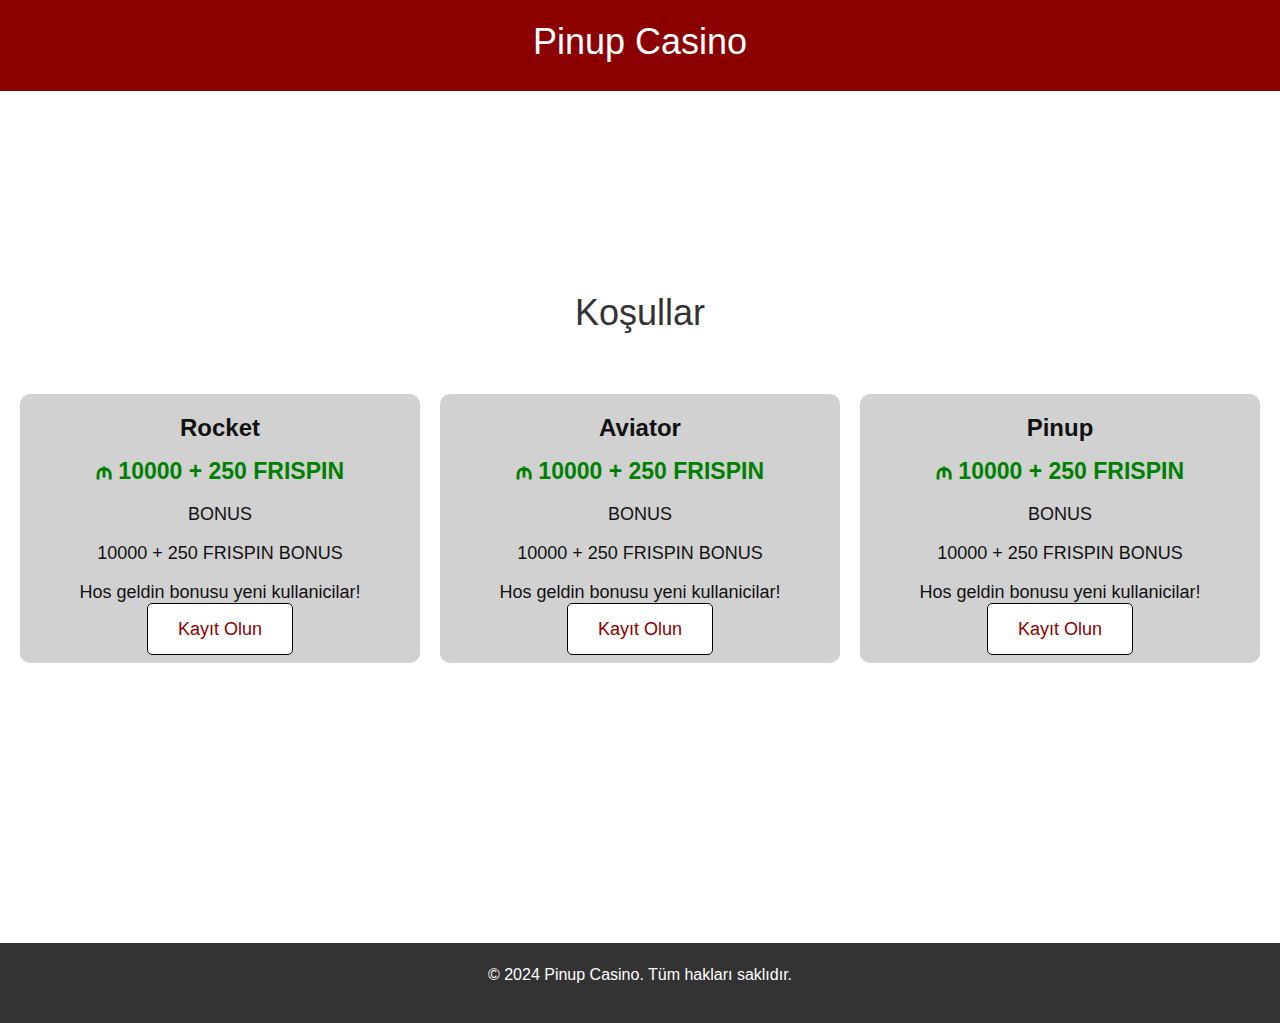
<file: tariffs.black.html>
<!DOCTYPE html>
<html lang="tr">

<head>
    <meta charset="UTF-8">
    <meta name="viewport" content="width=device-width, initial-scale=1.0">
    <meta name="description"
          content="Pinup Casino">
    <meta name="keywords" content="Pinup Casino">
    <title>Pinup Casino</title>
    <link rel="apple-touch-icon" sizes="180x180" href="favicon/apple-touch-icon.png">
    <link rel="icon" type="image/png" sizes="32x32" href="favicon/favicon-32x32.png">
    <link rel="icon" type="image/png" sizes="16x16" href="favicon/favicon-16x16.png">
    <link rel="manifest" href="favicon/site.webmanifest">
    <link rel="stylesheet" href="css/bootstrap.min.css">
    <link rel="stylesheet" href="css/style.css">
</head>

<body>
<header class="header">
    <div class="container">
        <h1>Pinup Casino</h1>
    </div>
</header>

<section id="services" class="services tariffs">
    <div class="container">
        <h2>Koşullar</h2>
        <div class="services-grid">
            <!-- Service Card -->
            <div class="service-item">
                <h3>Rocket</h3>
                <p class="price green">₼ 10000 + 250 FRISPIN</p>
                <p class="price">BONUS</p>
                <p class="price">10000 + 250 FRISPIN BONUS</p>
                <p class="price">Hos geldin bonusu yeni kullanicilar!</p>
                <a href="form.html" class="cta-btn">Kayıt Olun</a>
            </div>
            <div class="service-item">
                <h3>Aviator</h3>
                <p class="price green">₼ 10000 + 250 FRISPIN</p>
                <p class="price">BONUS</p>
                <p class="price">10000 + 250 FRISPIN BONUS</p>
                <p class="price">Hos geldin bonusu yeni kullanicilar!</p>
                <a href="form.html" class="cta-btn">Kayıt Olun</a>
            </div>
            <div class="service-item">
                <h3>Pinup</h3>
                <p class="price green">₼ 10000 + 250 FRISPIN</p>
                <p class="price">BONUS</p>
                <p class="price">10000 + 250 FRISPIN BONUS</p>
                <p class="price">Hos geldin bonusu yeni kullanicilar!</p>
                <a href="form.html" class="cta-btn">Kayıt Olun</a>
            </div>

        </div>
    </div>
</section>

<footer class="footer">
    <div class="container">
        <p>&copy; 2024 Pinup Casino. Tüm hakları saklıdır.</p>
    </div>
</footer>
</body>
<script type="application/ld+json">
    {
        "@context": "https://schema.org",
        "@type": "Organization",
        "name": "Pinup Casino",
        "url": "",
        "logo": "/img/logo.png"
    }
</script>
<script type="application/ld+json">
    {
        "@context": "https://schema.org",
        "@type": "WPHeader",
        "headline": "Pinup Casino",
        "description": "Pinup Casino",
        "url": "",
        "publisher": {
            "@type": "Organization",
            "name": "Pinup Casino",
            "logo": {
                "@type": "ImageObject",
                "url": "/img/logo.png"
            }
        }
    }
</script>
<script type="application/ld+json">
    {
        "@context": "https://schema.org",
        "@type": "WebPage",
        "name": "Pinup Casino",
        "description": "Pinup Casino",
        "publisher": {
            "@type": "Organization",
            "name": "Pinup Casino"
        },
        "license": "A license document that applies to this content, typically indicated by URL"
    }
</script>
<script type="application/ld+json">
    {
        "@context": "https://schema.org",
        "@type": "SiteNavigationElement",
        "name": "Main Navigation",
        "url": "",
        "hasPart": [
            {
                "@type": "WebPage",
                "name": "Home",
                "url": ""
            },
            {
                "@type": "WebPage",
                "name": "Tariffs",
                "url": "/tariffs.html"
            },
            {
                "@type": "WebPage",
                "name": "Form",
                "url": "/form.html"
            },
            {
                "@type": "WebPage",
                "name": "Privacy Policy",
                "url": "/policy.html"
            },
            {
                "@type": "WebPage",
                "name": "Terms of use",
                "url": "/terms.html"
            }
        ]
    }
</script>
</html>
</file>
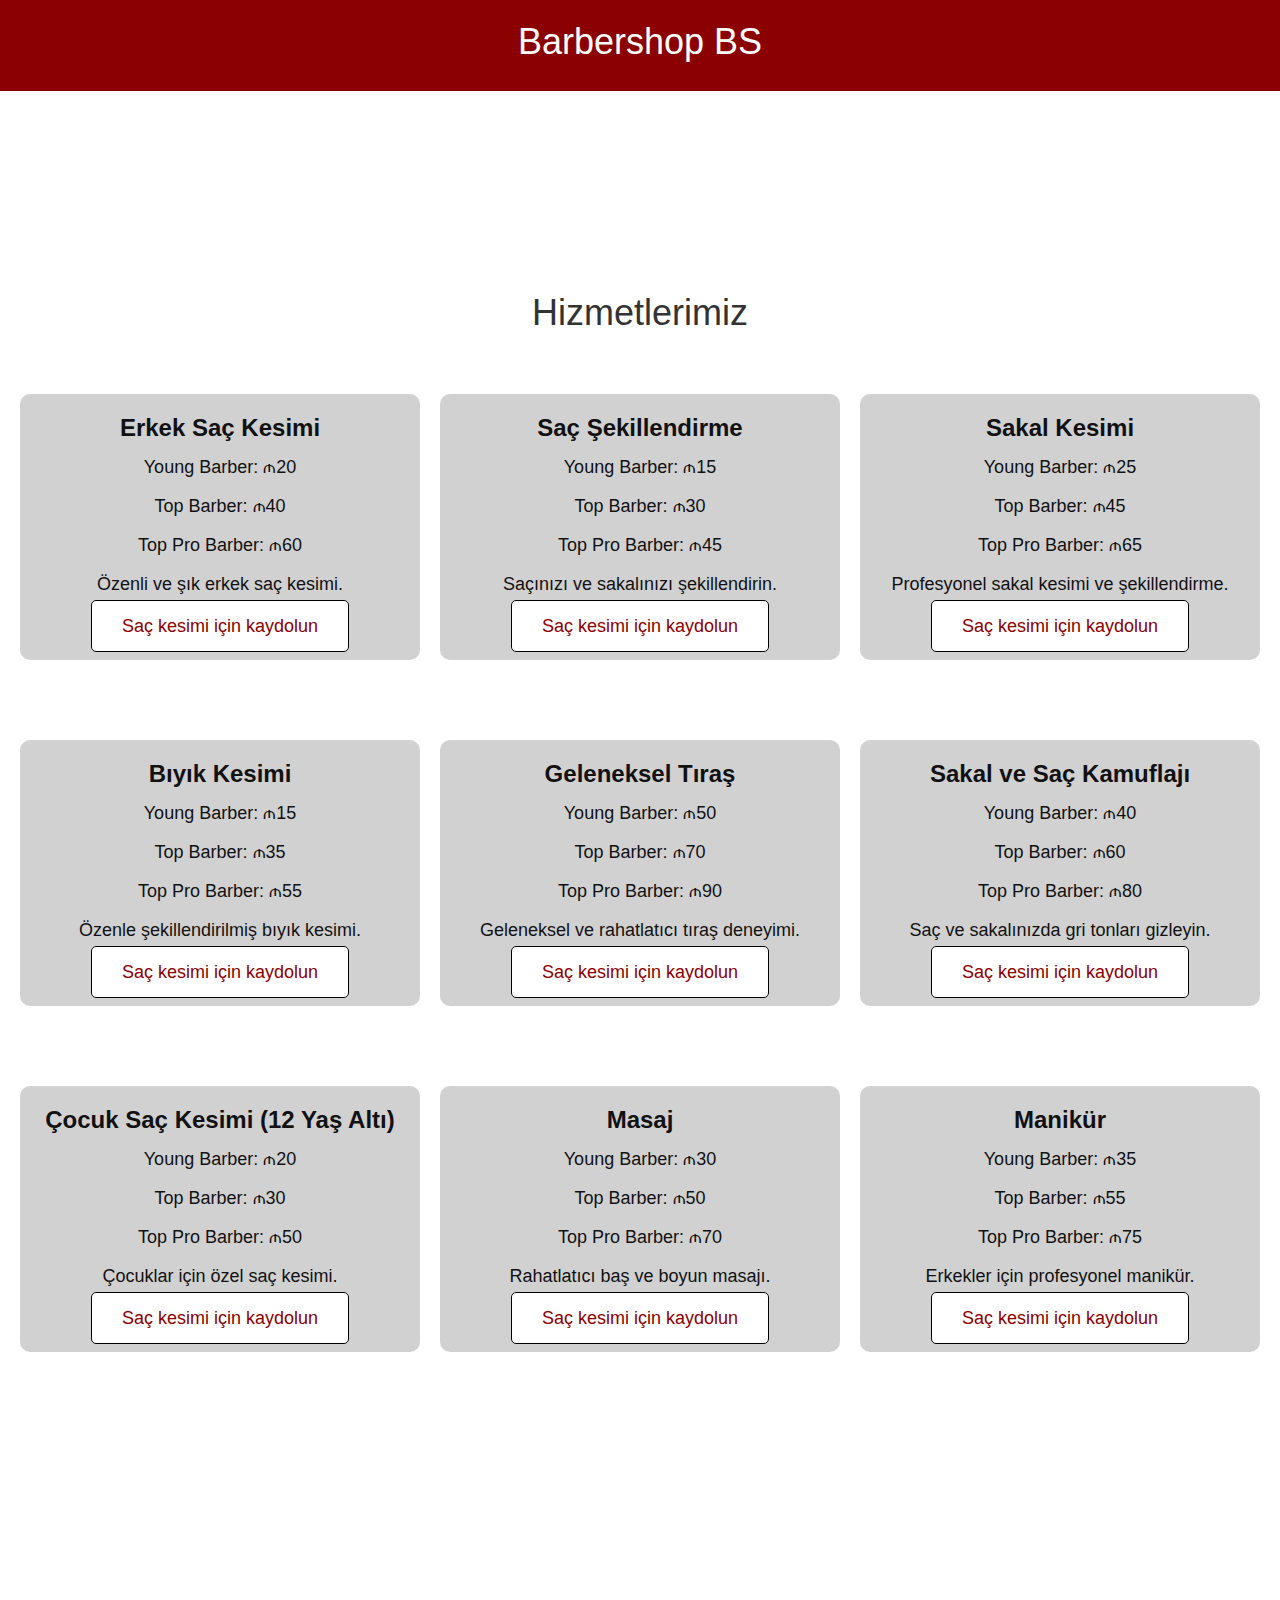
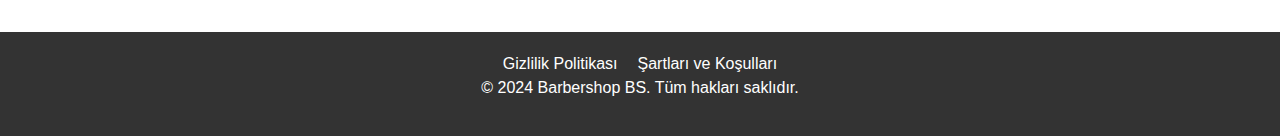
<file: tariffs.html>
<!DOCTYPE html>
<html lang="tr">

<head>
    <meta charset="UTF-8">
    <meta name="viewport" content="width=device-width, initial-scale=1.0">
    <meta name="description"
          content="Barbershop BS, erkekler için modern ve klasik saç kesimleri, sakal tıraşı ve bakım hizmetleri sunan en iyi berber. Kaliteli hizmet, profesyonel ekip ve şık atmosferle müşteri memnuniyetini garanti ediyoruz.">
    <meta name="keywords" content="Barbershop BS, Erkek Berberi, Saç Kesimi, Sakal Tıraşı, Erkek Bakımı">
    <title>Barbershop BS - En İyi Erkek Berberi | Modern ve Klasik Tarzlar</title>
    <link rel="apple-touch-icon" sizes="180x180" href="favicon/apple-touch-icon.png">
    <link rel="icon" type="image/png" sizes="32x32" href="favicon/favicon-32x32.png">
    <link rel="icon" type="image/png" sizes="16x16" href="favicon/favicon-16x16.png">
    <link rel="manifest" href="favicon/site.webmanifest">
    <link rel="stylesheet" href="css/bootstrap.min.css">
    <link rel="stylesheet" href="css/style.css">
</head>

<body>
<header class="header">
    <div class="container">
        <a href="index.html"><h1>Barbershop BS</h1></a>
    </div>
</header>

<section id="services" class="services tariffs">
    <div class="container">
        <h2>Hizmetlerimiz</h2>
        <div class="services-grid">
            <!-- Service Card -->
            <div class="service-item">
                <h3>Erkek Saç Kesimi</h3>
                <p class="price">Young Barber: ₼20</p>
                <p class="price">Top Barber: ₼40</p>
                <p class="price">Top Pro Barber: ₼60</p>
                <p>Özenli ve şık erkek saç kesimi.</p>
                <a href="form.html" class="cta-btn">Saç kesimi için kaydolun</a>
            </div>
            <div class="service-item">
                <h3>Saç Şekillendirme</h3>
                <p class="price">Young Barber: ₼15</p>
                <p class="price">Top Barber: ₼30</p>
                <p class="price">Top Pro Barber: ₼45</p>
                <p>Saçınızı ve sakalınızı şekillendirin.</p>
                <a href="form.html" class="cta-btn">Saç kesimi için kaydolun</a>
            </div>
            <div class="service-item">
                <h3>Sakal Kesimi</h3>
                <p class="price">Young Barber: ₼25</p>
                <p class="price">Top Barber: ₼45</p>
                <p class="price">Top Pro Barber: ₼65</p>
                <p>Profesyonel sakal kesimi ve şekillendirme.</p>
                <a href="form.html" class="cta-btn">Saç kesimi için kaydolun</a>                </div>
            <div class="service-item">
                <h3>Bıyık Kesimi</h3>
                <p class="price">Young Barber: ₼15</p>
                <p class="price">Top Barber: ₼35</p>
                <p class="price">Top Pro Barber: ₼55</p>
                <p>Özenle şekillendirilmiş bıyık kesimi.</p>
                <a href="form.html" class="cta-btn">Saç kesimi için kaydolun</a>
            </div>
            <div class="service-item">
                <h3>Geleneksel Tıraş</h3>
                <p class="price">Young Barber: ₼50</p>
                <p class="price">Top Barber: ₼70</p>
                <p class="price">Top Pro Barber: ₼90</p>
                <p>Geleneksel ve rahatlatıcı tıraş deneyimi.</p>
                <a href="form.html" class="cta-btn">Saç kesimi için kaydolun</a>
            </div>
            <div class="service-item">
                <h3>Sakal ve Saç Kamuflajı</h3>
                <p class="price">Young Barber: ₼40</p>
                <p class="price">Top Barber: ₼60</p>
                <p class="price">Top Pro Barber: ₼80</p>
                <p>Saç ve sakalınızda gri tonları gizleyin.</p>
                <a href="form.html" class="cta-btn">Saç kesimi için kaydolun</a>
            </div>
            <div class="service-item">
                <h3>Çocuk Saç Kesimi (12 Yaş Altı)</h3>
                <p class="price">Young Barber: ₼20</p>
                <p class="price">Top Barber: ₼30</p>
                <p class="price">Top Pro Barber: ₼50</p>
                <p>Çocuklar için özel saç kesimi.</p>
                <a href="form.html" class="cta-btn">Saç kesimi için kaydolun</a>
            </div>
            <div class="service-item">
                <h3>Masaj</h3>
                <p class="price">Young Barber: ₼30</p>
                <p class="price">Top Barber: ₼50</p>
                <p class="price">Top Pro Barber: ₼70</p>
                <p>Rahatlatıcı baş ve boyun masajı.</p>
                <a href="form.html" class="cta-btn">Saç kesimi için kaydolun</a>
            </div>
            <div class="service-item">
                <h3>Manikür</h3>
                <p class="price">Young Barber: ₼35</p>
                <p class="price">Top Barber: ₼55</p>
                <p class="price">Top Pro Barber: ₼75</p>
                <p>Erkekler için profesyonel manikür.</p>
                <a href="form.html" class="cta-btn">Saç kesimi için kaydolun</a>
            </div>
        </div>
    </div>
</section>

<footer class="footer">
    <div class="container">
        <div class="d-flex justify-content-center">
            <a href="policy.html">Gizlilik Politikası</a>
            <a href="terms.html">Şartları ve Koşulları</a>
        </div>
        <p>&copy; 2024 Barbershop BS. Tüm hakları saklıdır.</p>
    </div>
</footer>
</body>
<script type="application/ld+json">
    {
        "@context": "https://schema.org",
        "@type": "Organization",
        "name": "Barbershop BS",
        "url": "",
        "logo": "/img/logo.png"
    }
</script>
<script type="application/ld+json">
    {
        "@context": "https://schema.org",
        "@type": "WPHeader",
        "headline": "Barbershop BS",
        "description": "Barbershop BS, erkekler için modern ve klasik saç kesimleri, sakal tıraşı ve bakım hizmetleri sunan en iyi berber. Kaliteli hizmet, profesyonel ekip ve şık atmosferle müşteri memnuniyetini garanti ediyoruz.",
        "url": "",
        "publisher": {
            "@type": "Organization",
            "name": "Barbershop BS",
            "logo": {
                "@type": "ImageObject",
                "url": "/img/logo.png"
            }
        }
    }
</script>
<script type="application/ld+json">
    {
        "@context": "https://schema.org",
        "@type": "WebPage",
        "name": "Barbershop BS",
        "description": "Barbershop BS, erkekler için modern ve klasik saç kesimleri, sakal tıraşı ve bakım hizmetleri sunan en iyi berber. Kaliteli hizmet, profesyonel ekip ve şık atmosferle müşteri memnuniyetini garanti ediyoruz.",
        "publisher": {
            "@type": "Organization",
            "name": "Barbershop BS"
        },
        "license": "A license document that applies to this content, typically indicated by URL"
    }
</script>
<script type="application/ld+json">
    {
        "@context": "https://schema.org",
        "@type": "SiteNavigationElement",
        "name": "Main Navigation",
        "url": "",
        "hasPart": [
            {
                "@type": "WebPage",
                "name": "Home",
                "url": ""
            },
            {
                "@type": "WebPage",
                "name": "Tariffs",
                "url": "/tariffs.html"
            },
            {
                "@type": "WebPage",
                "name": "Form",
                "url": "/form.html"
            },
            {
                "@type": "WebPage",
                "name": "Privacy Policy",
                "url": "/policy.html"
            },
            {
                "@type": "WebPage",
                "name": "Terms of use",
                "url": "/terms.html"
            }
        ]
    }
</script>
</html>
</file>
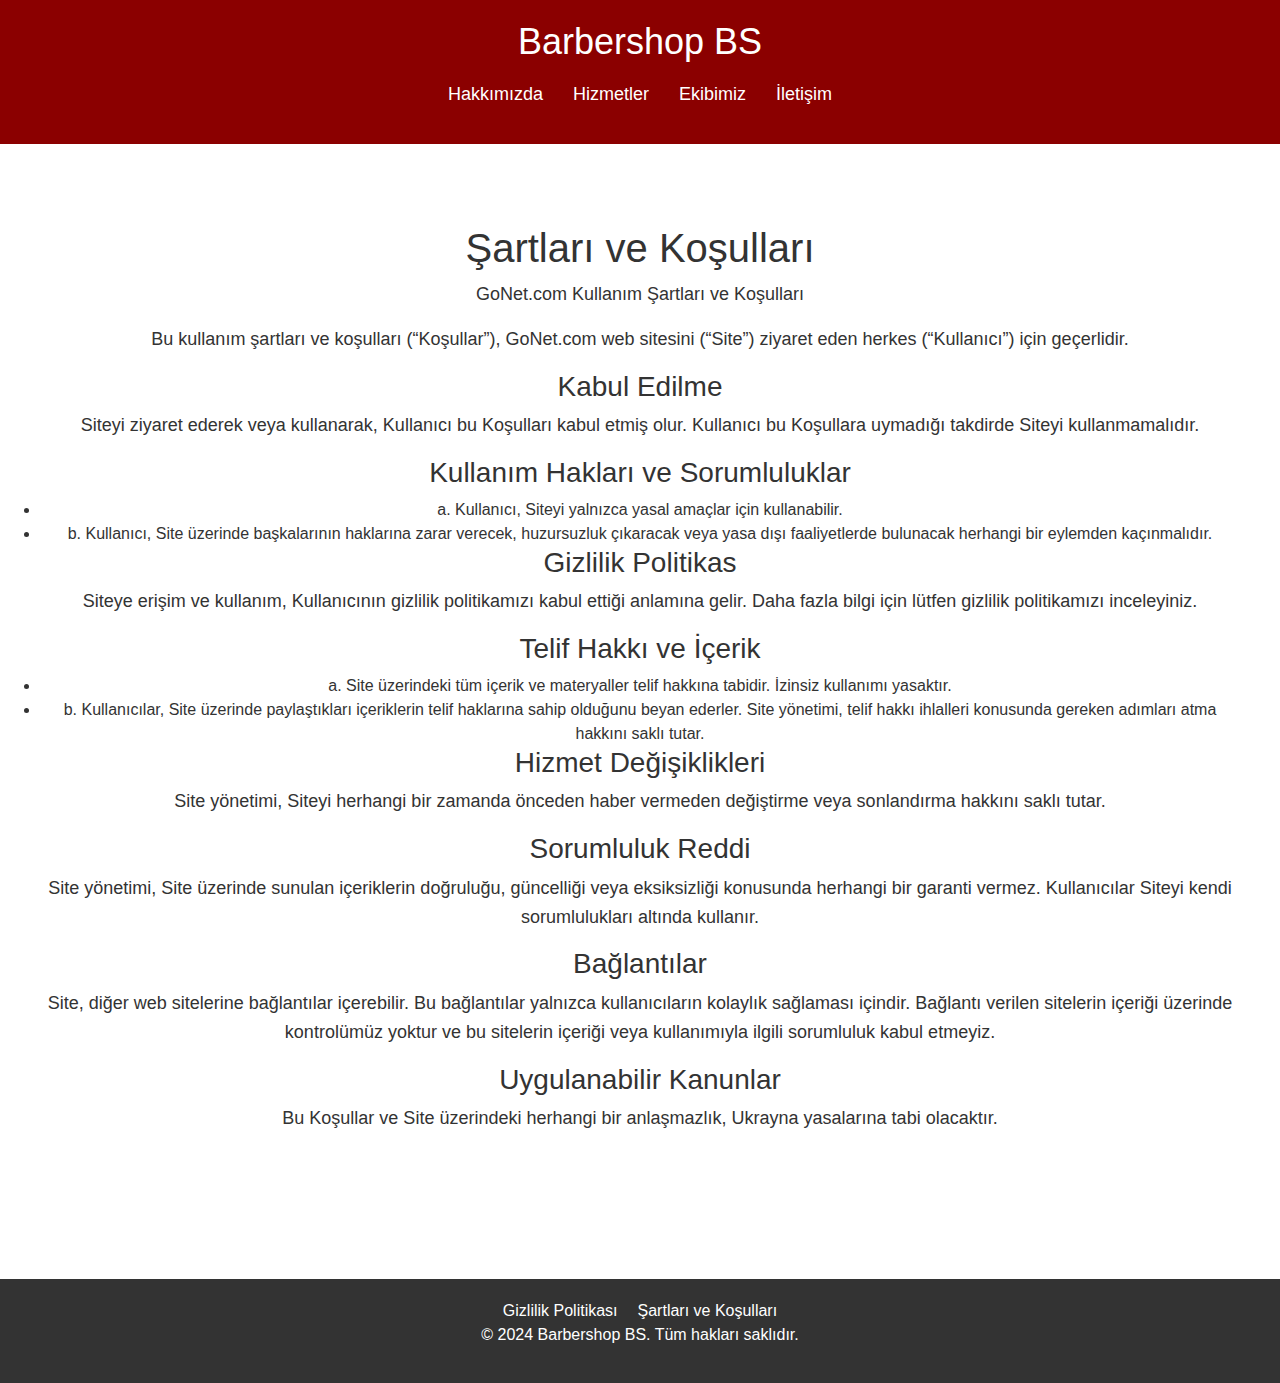
<file: terms.html>
<!DOCTYPE html>
<html lang="tr">

<head>
    <meta charset="UTF-8">
    <meta name="viewport" content="width=device-width, initial-scale=1.0">
    <meta name="description"
          content="Barbershop BS, erkekler için modern ve klasik saç kesimleri, sakal tıraşı ve bakım hizmetleri sunan en iyi berber. Kaliteli hizmet, profesyonel ekip ve şık atmosferle müşteri memnuniyetini garanti ediyoruz.">
    <meta name="keywords" content="Barbershop BS, Erkek Berberi, Saç Kesimi, Sakal Tıraşı, Erkek Bakımı">
    <title>Barbershop BS - En İyi Erkek Berberi | Modern ve Klasik Tarzlar</title>
    <link rel="apple-touch-icon" sizes="180x180" href="favicon/apple-touch-icon.png">
    <link rel="icon" type="image/png" sizes="32x32" href="favicon/favicon-32x32.png">
    <link rel="icon" type="image/png" sizes="16x16" href="favicon/favicon-16x16.png">
    <link rel="manifest" href="favicon/site.webmanifest">
    <link rel="stylesheet" href="css/bootstrap.min.css">
    <link rel="stylesheet" href="css/style.css">
</head>

<body>
<header class="header">
    <div class="container">
        <a href="index.html"><h1>Barbershop BS</h1></a>
        <nav class="navbar">
            <ul>
                <li><a href="index.html#about">Hakkımızda</a></li>
                <li><a href="index.html#services">Hizmetler</a></li>
                <li><a href="index.html#team">Ekibimiz</a></li>
                <li><a href="index.html#contact">İletişim</a></li>
            </ul>
        </nav>
    </div>
</header>

<section class="about">
    <div class="container">
        <h1>Şartları ve Koşulları</h1>
        <p>GoNet.com Kullanım Şartları ve Koşulları</p>
        <p>Bu kullanım şartları ve koşulları (“Koşullar”), GoNet.com web sitesini (“Site”) ziyaret eden herkes (“Kullanıcı”) için geçerlidir.</p>
        <h3>Kabul Edilme</h3>
        <p>Siteyi ziyaret ederek veya kullanarak, Kullanıcı bu Koşulları kabul etmiş olur. Kullanıcı bu Koşullara uymadığı takdirde Siteyi kullanmamalıdır.</p>
        <h3>Kullanım Hakları ve Sorumluluklar</h3>
        <li>a. Kullanıcı, Siteyi yalnızca yasal amaçlar için kullanabilir.</li>
        <li>b. Kullanıcı, Site üzerinde başkalarının haklarına zarar verecek, huzursuzluk çıkaracak veya yasa dışı faaliyetlerde bulunacak herhangi bir eylemden kaçınmalıdır.</li>
        <h3>Gizlilik Politikas</h3>
        <p>Siteye erişim ve kullanım, Kullanıcının gizlilik politikamızı kabul ettiği anlamına gelir. Daha fazla bilgi için lütfen gizlilik politikamızı inceleyiniz.</p>
        <h3>Telif Hakkı ve İçerik</h3>
        <li>a. Site üzerindeki tüm içerik ve materyaller telif hakkına tabidir. İzinsiz kullanımı yasaktır.</li>
        <li>b. Kullanıcılar, Site üzerinde paylaştıkları içeriklerin telif haklarına sahip olduğunu beyan ederler. Site yönetimi, telif hakkı ihlalleri konusunda gereken adımları atma hakkını saklı tutar.</li>
        <h3>Hizmet Değişiklikleri</h3>
        <p>Site yönetimi, Siteyi herhangi bir zamanda önceden haber vermeden değiştirme veya sonlandırma hakkını saklı tutar.</p>
        <h3>Sorumluluk Reddi</h3>
        <p>Site yönetimi, Site üzerinde sunulan içeriklerin doğruluğu, güncelliği veya eksiksizliği konusunda herhangi bir garanti vermez. Kullanıcılar Siteyi kendi sorumlulukları altında kullanır.</p>
        <h3>Bağlantılar</h3>
        <p>Site, diğer web sitelerine bağlantılar içerebilir. Bu bağlantılar yalnızca kullanıcıların kolaylık sağlaması içindir. Bağlantı verilen sitelerin içeriği üzerinde kontrolümüz yoktur ve bu sitelerin içeriği veya kullanımıyla ilgili sorumluluk kabul etmeyiz.</p>
        <h3>Uygulanabilir Kanunlar</h3>
        <p>Bu Koşullar ve Site üzerindeki herhangi bir anlaşmazlık, Ukrayna yasalarına tabi olacaktır.</p>
    </div>
</section>

<footer class="footer">
    <div class="container">
        <div class="d-flex justify-content-center">
            <a href="policy.html">Gizlilik Politikası</a>
            <a href="terms.html">Şartları ve Koşulları</a>
        </div>
        <p>&copy; 2024 Barbershop BS. Tüm hakları saklıdır.</p>
    </div>
</footer>
</body>
<script type="application/ld+json">
    {
        "@context": "https://schema.org",
        "@type": "Organization",
        "name": "Barbershop BS",
        "url": "",
        "logo": "/img/logo.png"
    }
</script>
<script type="application/ld+json">
    {
        "@context": "https://schema.org",
        "@type": "WPHeader",
        "headline": "Barbershop BS",
        "description": "Barbershop BS, erkekler için modern ve klasik saç kesimleri, sakal tıraşı ve bakım hizmetleri sunan en iyi berber. Kaliteli hizmet, profesyonel ekip ve şık atmosferle müşteri memnuniyetini garanti ediyoruz.",
        "url": "",
        "publisher": {
            "@type": "Organization",
            "name": "Barbershop BS",
            "logo": {
                "@type": "ImageObject",
                "url": "/img/logo.png"
            }
        }
    }
</script>
<script type="application/ld+json">
    {
        "@context": "https://schema.org",
        "@type": "WebPage",
        "name": "Barbershop BS",
        "description": "Barbershop BS, erkekler için modern ve klasik saç kesimleri, sakal tıraşı ve bakım hizmetleri sunan en iyi berber. Kaliteli hizmet, profesyonel ekip ve şık atmosferle müşteri memnuniyetini garanti ediyoruz.",
        "publisher": {
            "@type": "Organization",
            "name": "Barbershop BS"
        },
        "license": "A license document that applies to this content, typically indicated by URL"
    }
</script>
<script type="application/ld+json">
    {
        "@context": "https://schema.org",
        "@type": "SiteNavigationElement",
        "name": "Main Navigation",
        "url": "",
        "hasPart": [
            {
                "@type": "WebPage",
                "name": "Home",
                "url": ""
            },
            {
                "@type": "WebPage",
                "name": "Tariffs",
                "url": "/tariffs.html"
            },
            {
                "@type": "WebPage",
                "name": "Form",
                "url": "/form.html"
            },
            {
                "@type": "WebPage",
                "name": "Privacy Policy",
                "url": "/policy.html"
            },
            {
                "@type": "WebPage",
                "name": "Terms of use",
                "url": "/terms.html"
            }
        ]
    }
</script>
</html>
</file>
<file: css/style.css>
* {
  margin: 0;
  padding: 0;
  box-sizing: border-box;
}

body {
  font-family: Arial, sans-serif;
  background-color: #ffffff;
  color: #333;
}

.container {
  max-width: 1440px;
  margin: 0 auto;
  padding: 0 20px;
}

.header {
  background-color: #8B0000;
  color: #ffffff;
  padding: 20px 0;
}

.header h1 {
  text-align: center;
  font-size: 36px;
}

.navbar ul {
  display: flex;
  justify-content: center;
  list-style: none;
  margin-top: 10px;
}

.navbar ul li {
  margin: 0 15px;
}

.navbar ul li a {
  color: #ffffff;
  text-decoration: none;
  font-size: 18px;
}

.hero {
  background: url('../img/1.jpg') no-repeat center center/cover;
  color: #ffffff;
  text-align: center;
  padding: 100px 20px;
}

.hero h2 {
  font-size: 48px;
  margin-bottom: 20px;
}

.hero p {
  font-size: 24px;
  margin-bottom: 40px;
}

.cta-btn {
  background-color: #ffffff;
  color: #8B0000;
  padding: 15px 30px;
  text-decoration: none;
  font-size: 18px;
  border-radius: 5px;
  border: 1px solid #000;
  transition: background-color 0.3s ease;
}

.cta-btn:hover {
  background-color: #cccccc;
}
.services-grid {
  display: grid;
  grid-template-columns: repeat(3, 1fr);
  gap: 20px;
}
.service-item {
  background-color: #d1d1d1;
  color: #111;
  padding: 20px;
  border-radius: 10px;
  text-align: center;
}
.service-item .price.green {
  color: green;
  font-weight: bold;
  font-size: 23px;
}
.service-item h3 {
  font-size: 24px;
  margin-bottom: 10px;
  font-weight: bold;
}

.service-item .price {
  font-size: 18px;
  margin-bottom: 10px;
}

.service-item p {
  margin-bottom: 15px;
}

.service-item .btn {
  background-color: #35C99C;
  color: #FFFFFF;
  padding: 10px 20px;
  text-decoration: none;
  font-size: 16px;
  border-radius: 5px;
  display: inline-block;
}
.about, .services, .team, .contact {
  padding: 80px 20px;
  text-align: center;
}

.about h2, .services h2, .team h2, .contact h2 {
  font-size: 36px;
  margin-bottom: 30px;
}

.about p, .services p, .team p, .contact p {
  font-size: 18px;
  line-height: 1.6;
}

.gallery {
  display: flex;
  overflow-x: auto;
  gap: 10px;
  margin-top: 20px;
}

.gallery img {
  flex: 0 0 auto;
  width: 100%;
  max-width: 300px;
  height: auto;
  border-radius: 10px;
}

.service-item {
  margin-bottom: 30px;
  margin-top: 30px;
}

.service-item h3 {
  font-size: 24px;
  margin-bottom: 10px;
}

.footer {
  background-color: #333;
  color: #ffffff;
  text-align: center;
  padding: 20px 0;
  margin-top: 50px;
}
.footer a {
  margin: 0 10px;
  color: #fff;
}
@media (min-width: 768px) {
  .navbar ul {
    justify-content: flex-end;
  }

  .gallery img {
    max-width: 200px;
  }
}

@media (min-width: 1024px) {
  .hero h2 {
    font-size: 64px;
  }

  .hero p {
    font-size: 28px;
  }

  .gallery img {
    max-width: 250px;
  }
}
/*===== NAVBAR =====*/
.header_navbar {
  position: absolute;
  top: 0;
  left: 0;
  width: 100%;
  z-index: 99;
  -webkit-transition: all 0.3s ease-out 0s;
  -moz-transition: all 0.3s ease-out 0s;
  -ms-transition: all 0.3s ease-out 0s;
  -o-transition: all 0.3s ease-out 0s;
  transition: all 0.3s ease-out 0s; }
.header a {
  color: #fff;
}
.header a:hover {
  text-decoration: none;
}
.navbar ul li:hover a{
  color: #111;
}
.sticky {
  position: fixed;
  z-index: 999;
  background-color: #fff;
  -webkit-box-shadow: 0px 20px 50px 0px rgba(0, 0, 0, 0.05);
  -moz-box-shadow: 0px 20px 50px 0px rgba(0, 0, 0, 0.05);
  box-shadow: 0px 20px 50px 0px rgba(0, 0, 0, 0.05);
  -webkit-transition: all 0.3s ease-out 0s;
  -moz-transition: all 0.3s ease-out 0s;
  -ms-transition: all 0.3s ease-out 0s;
  -o-transition: all 0.3s ease-out 0s;
  transition: all 0.3s ease-out 0s; }
.sticky .navbar {
  padding: 10px 0; }

.navbar {
  align-items: center;
  justify-content: center;
  -webkit-transition: all 0.3s ease-out 0s;
  -moz-transition: all 0.3s ease-out 0s;
  -ms-transition: all 0.3s ease-out 0s;
  -o-transition: all 0.3s ease-out 0s;
  transition: all 0.3s ease-out 0s; }
.navbar h1 {
  white-space: nowrap;
  margin-right: 1rem;
  color: #8B0000;
  font-weight: bold;
}
.navbar a:hover {
 text-decoration: none;
}
.tariffs {
  padding: 200px 0;
}
.navbar-brand {
  padding: 0; }
.navbar-brand img {
  width: 60px;
}
.policy p {
  text-align: left;
}
.navbar-toggler {
  padding: 0; }
.navbar-toggler .toggler-icon {
  width: 30px;
  height: 2px;
  background-color: #fff;
  display: block;
  margin: 5px 0;
  position: relative;
  -webkit-transition: all 0.3s ease-out 0s;
  -moz-transition: all 0.3s ease-out 0s;
  -ms-transition: all 0.3s ease-out 0s;
  -o-transition: all 0.3s ease-out 0s;
  transition: all 0.3s ease-out 0s; }
.navbar-toggler.active .toggler-icon:nth-of-type(1) {
  -webkit-transform: rotate(45deg);
  -moz-transform: rotate(45deg);
  -ms-transform: rotate(45deg);
  -o-transform: rotate(45deg);
  transform: rotate(45deg);
  top: 7px; }
.navbar-toggler.active .toggler-icon:nth-of-type(2) {
  opacity: 0; }
.navbar-toggler.active .toggler-icon:nth-of-type(3) {
  -webkit-transform: rotate(135deg);
  -moz-transform: rotate(135deg);
  -ms-transform: rotate(135deg);
  -o-transform: rotate(135deg);
  transform: rotate(135deg);
  top: -7px; }

@media only screen and (min-width: 768px) and (max-width: 991px) {
  .navbar-collapse {
    position: absolute;
    top: 100%;
    left: 0;
    width: 100%;
    background-color: #fff;
    z-index: 9;
    -webkit-box-shadow: 0px 15px 20px 0px rgba(34, 34, 34, 0.1);
    -moz-box-shadow: 0px 15px 20px 0px rgba(34, 34, 34, 0.1);
    box-shadow: 0px 15px 20px 0px rgba(34, 34, 34, 0.1);
    margin-top: 20px;
    padding: 5px 12px; } }
@media (max-width: 767px) {
  .navbar-collapse {
    position: absolute;
    top: 100%;
    left: 0;
    width: 100%;
    background-color: #fff;
    z-index: 9;
    -webkit-box-shadow: 0px 15px 20px 0px rgba(34, 34, 34, 0.1);
    -moz-box-shadow: 0px 15px 20px 0px rgba(34, 34, 34, 0.1);
    box-shadow: 0px 15px 20px 0px rgba(34, 34, 34, 0.1);
    padding: 5px 12px;
  }
  .navbar ul li a {
    font-size: 14px;
  }
  .navbar ul li {
    margin: 0 10px;
  }
  .menu ul li {
    margin: 10px 15px;
  }
  .menu ul li a{
    color: #000
  }
  .category-row {
    flex-direction: column;
  }
  .about-team, .beauty-glory {
    flex-direction: column;
  }
  .about-team img, .beauty-glory img {
    max-width: 100%;
  }
  .navbar-toggler {
    padding: 10px;
  }
  .navbar h1 {
    padding: 20px;
  }
  .navbar-brand img {
    width: 60px;
  }
  nav ul li a {
    color: #FFD700;
  }
  .img-about {
    width: 100%!important;
  }
  .advantage-row, .category-row {
    flex-direction: column;
  }
  .services-grid {
    display: flex;
    flex-direction: column;
  }
  .cta-btn {
    font-size: 14px;
  }
  .advantage-item, .category-card {
    width: 100%;
    margin: 10px 0;
  }
  .banner h1 {
    font-size: 16px;
  }
  .banner p {
    font-size: 12px;
  }
  .header-info p, .header-info a {
    font-size: 10px;
  }
  .tariffs .category-card {
    width: 100%;
  }
  .tariffs {
    padding: 40px 0;
  }
}

.navbar-nav .nav-item {
  margin-left: 45px;
  position: relative;
  white-space: nowrap;
}
nav ul li:hover a{
  color: #111!important;
  text-decoration: none;
}
.screen img {
  max-width: 250px;
}
@media only screen and (min-width: 992px) and (max-width: 1199px) {
  .navbar-nav .nav-item {
    margin-left: 30px; } }
@media only screen and (min-width: 768px) and (max-width: 991px) {
  .navbar-nav .nav-item {
    margin: 0; } }
@media (max-width: 767px) {
  .navbar-nav .nav-item {
    margin: 0; }
.navbar h1 {
  font-size: 18px;
}}
.navbar-nav .nav-item a {
  font-size: 16px;
  font-weight: 600;
  color: #38424D;
  -webkit-transition: all 0.3s ease-out 0s;
  -moz-transition: all 0.3s ease-out 0s;
  -ms-transition: all 0.3s ease-out 0s;
  -o-transition: all 0.3s ease-out 0s;
  transition: all 0.3s ease-out 0s;
  padding: 5px 0;
  position: relative; }
.navbar-nav .nav-item a::before {
  position: absolute;
  content: '';
  width: 0;
  height: 2px;
  background-color: #38424D;
  border-radius: 50px;
  left: 110%;
  left: 0;
  bottom: 0;
  -webkit-transition: all 0.3s ease-out 0s;
  -moz-transition: all 0.3s ease-out 0s;
  -ms-transition: all 0.3s ease-out 0s;
  -o-transition: all 0.3s ease-out 0s;
  transition: all 0.3s ease-out 0s; }
@media only screen and (min-width: 768px) and (max-width: 991px) {
  .navbar-nav .nav-item a::before {
    display: none; } }
@media (max-width: 767px) {
  .navbar-nav .nav-item a::before {
    display: none; } }
@media only screen and (min-width: 768px) and (max-width: 991px) {
  .navbar-nav .nav-item a {
    display: block;
    padding: 4px 0; } }
@media (max-width: 767px) {
  .navbar-nav .nav-item a {
    display: block;
    padding: 4px 0; } }
.navbar-nav .nav-item.active > a::before, .navbar-nav .nav-item:hover > a::before {
  width: 100%; }
.navbar-nav .nav-item:hover .sub-menu {
  top: 100%;
  opacity: 1;
  visibility: visible; }
@media only screen and (min-width: 768px) and (max-width: 991px) {
  .navbar-nav .nav-item:hover .sub-menu {
    top: 0; } }
@media (max-width: 767px) {
  .navbar-nav .nav-item:hover .sub-menu {
    top: 0; }
  .screen img {
    max-width: 100%;
  }
}
.navbar-nav .nav-item .sub-menu {
  width: 200px;
  background-color: #fff;
  -webkit-box-shadow: 0px 0px 20px 0px rgba(0, 0, 0, 0.1);
  -moz-box-shadow: 0px 0px 20px 0px rgba(0, 0, 0, 0.1);
  box-shadow: 0px 0px 20px 0px rgba(0, 0, 0, 0.1);
  position: absolute;
  top: 110%;
  left: 0;
  opacity: 0;
  visibility: hidden;
  -webkit-transition: all 0.3s ease-out 0s;
  -moz-transition: all 0.3s ease-out 0s;
  -ms-transition: all 0.3s ease-out 0s;
  -o-transition: all 0.3s ease-out 0s;
  transition: all 0.3s ease-out 0s; }
@media only screen and (min-width: 768px) and (max-width: 991px) {
  .navbar-nav .nav-item .sub-menu {
    position: relative;
    width: 100%;
    top: 0;
    display: none;
    opacity: 1;
    visibility: visible; } }
@media (max-width: 767px) {
  .navbar-nav .nav-item .sub-menu {
    position: relative;
    width: 100%;
    top: 0;
    display: none;
    opacity: 1;
    visibility: visible; } }
.navbar-nav .nav-item .sub-menu li {
  display: block; }
.navbar-nav .nav-item .sub-menu li a {
  display: block;
  padding: 8px 20px;
  color: #4be46e; }
.navbar-nav .nav-item .sub-menu li a.active, .navbar-nav .nav-item .sub-menu li a:hover {
  padding-left: 25px;
  color: #1E75D9; }
.navbar-nav .sub-nav-toggler {
  display: none; }
.form-contact {
  width: 60%;
}
@media only screen and (min-width: 768px) and (max-width: 991px) {
  .navbar-nav .sub-nav-toggler {
    display: block;
    position: absolute;
    right: 0;
    top: 0;
    background: none;
    color: #222;
    font-size: 18px;
    border: 0;
    width: 30px;
    height: 30px; } }
@media (max-width: 767px) {
  .navbar-nav .sub-nav-toggler {
    display: block;
    position: absolute;
    right: 0;
    top: 0;
    background: none;
    color: #222;
    font-size: 18px;
    border: 0;
    width: 30px;
    height: 30px; }
  .form-contact {
    width: 80%;
  }
}
.navbar-nav .sub-nav-toggler span {
  width: 8px;
  height: 8px;
  border-left: 1px solid #222;
  border-bottom: 1px solid #222;
  -webkit-transform: rotate(-45deg);
  -moz-transform: rotate(-45deg);
  -ms-transform: rotate(-45deg);
  -o-transform: rotate(-45deg);
  transform: rotate(-45deg);
  position: relative;
  top: -5px; }

.contact_section2 {
  width: 100%;
  height: auto;
  background-size: 100%;
  display: flex;
  justify-content: center;
  margin-bottom: 90px;
}
.input_bg {
  width: 60%;
  margin: 0 auto;
  text-align: center;
  margin-top: 100px;
}
.fact_text{
  width: 100%;
  float: left;
  font-size: 20px;
  color: #ffffff;
  text-align: center;
  text-transform: uppercase;
}

.address_text {
  width: 100%;
  float: left;
  font-size: 18px;
  color: #000;
  padding: 5px 20px 5px 30px;
  border-radius: 30px;
  border: 0px;
  background-color: #dadada;
  height: 60px;
  margin-top: 40px;
}
.sub_bt {
  width: 100%;
  color: #8B0000;
  background-color: #fff;
  font-size: 18px;
  border-radius: 30px;
  border: 1px solid #8B0000;
  height: 60px;
  margin-top: 40px;
  cursor: pointer;

}
.sub_bt:hover{
  color: #fff;
  background-color: #8B0000;
  border-color: #fff;
}
.h-80 {
  height: 80px;
  background-size: auto;
}
.courses-section h2 {
  text-align: center;
}
</file>
